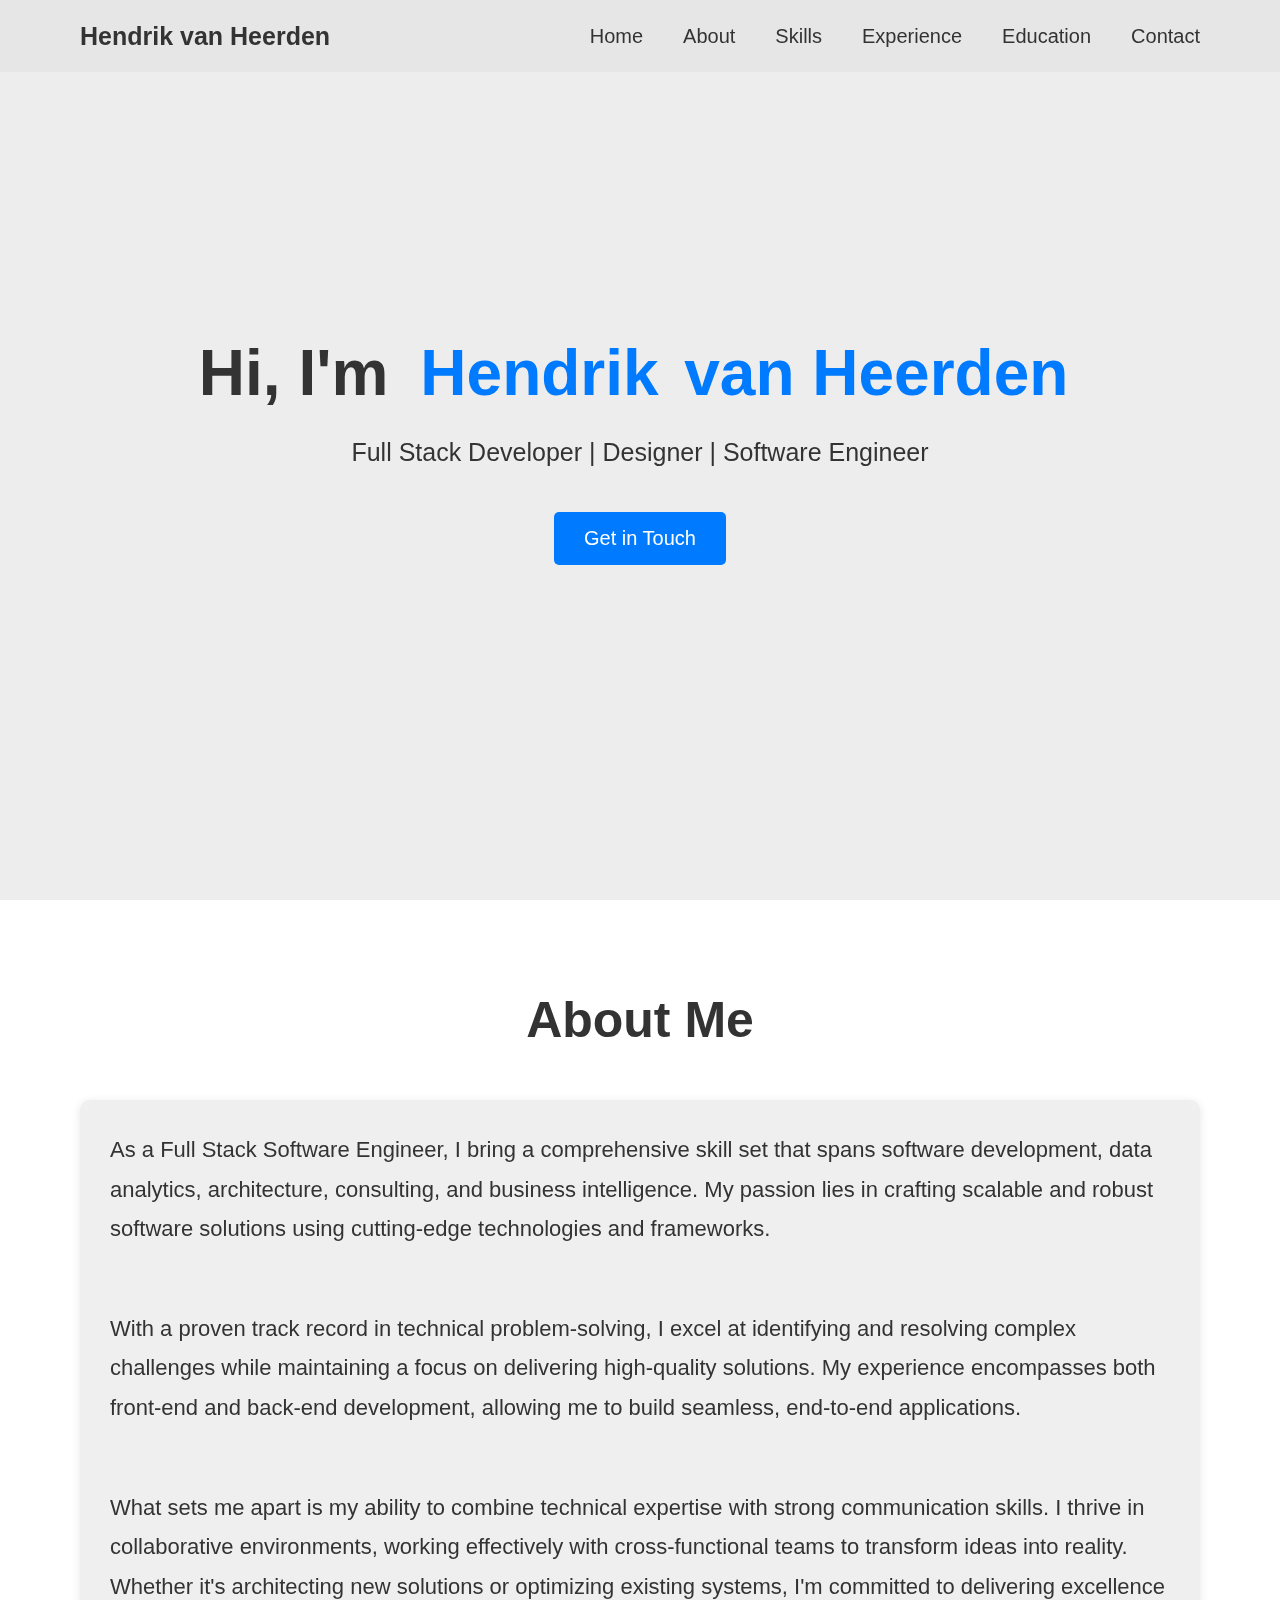
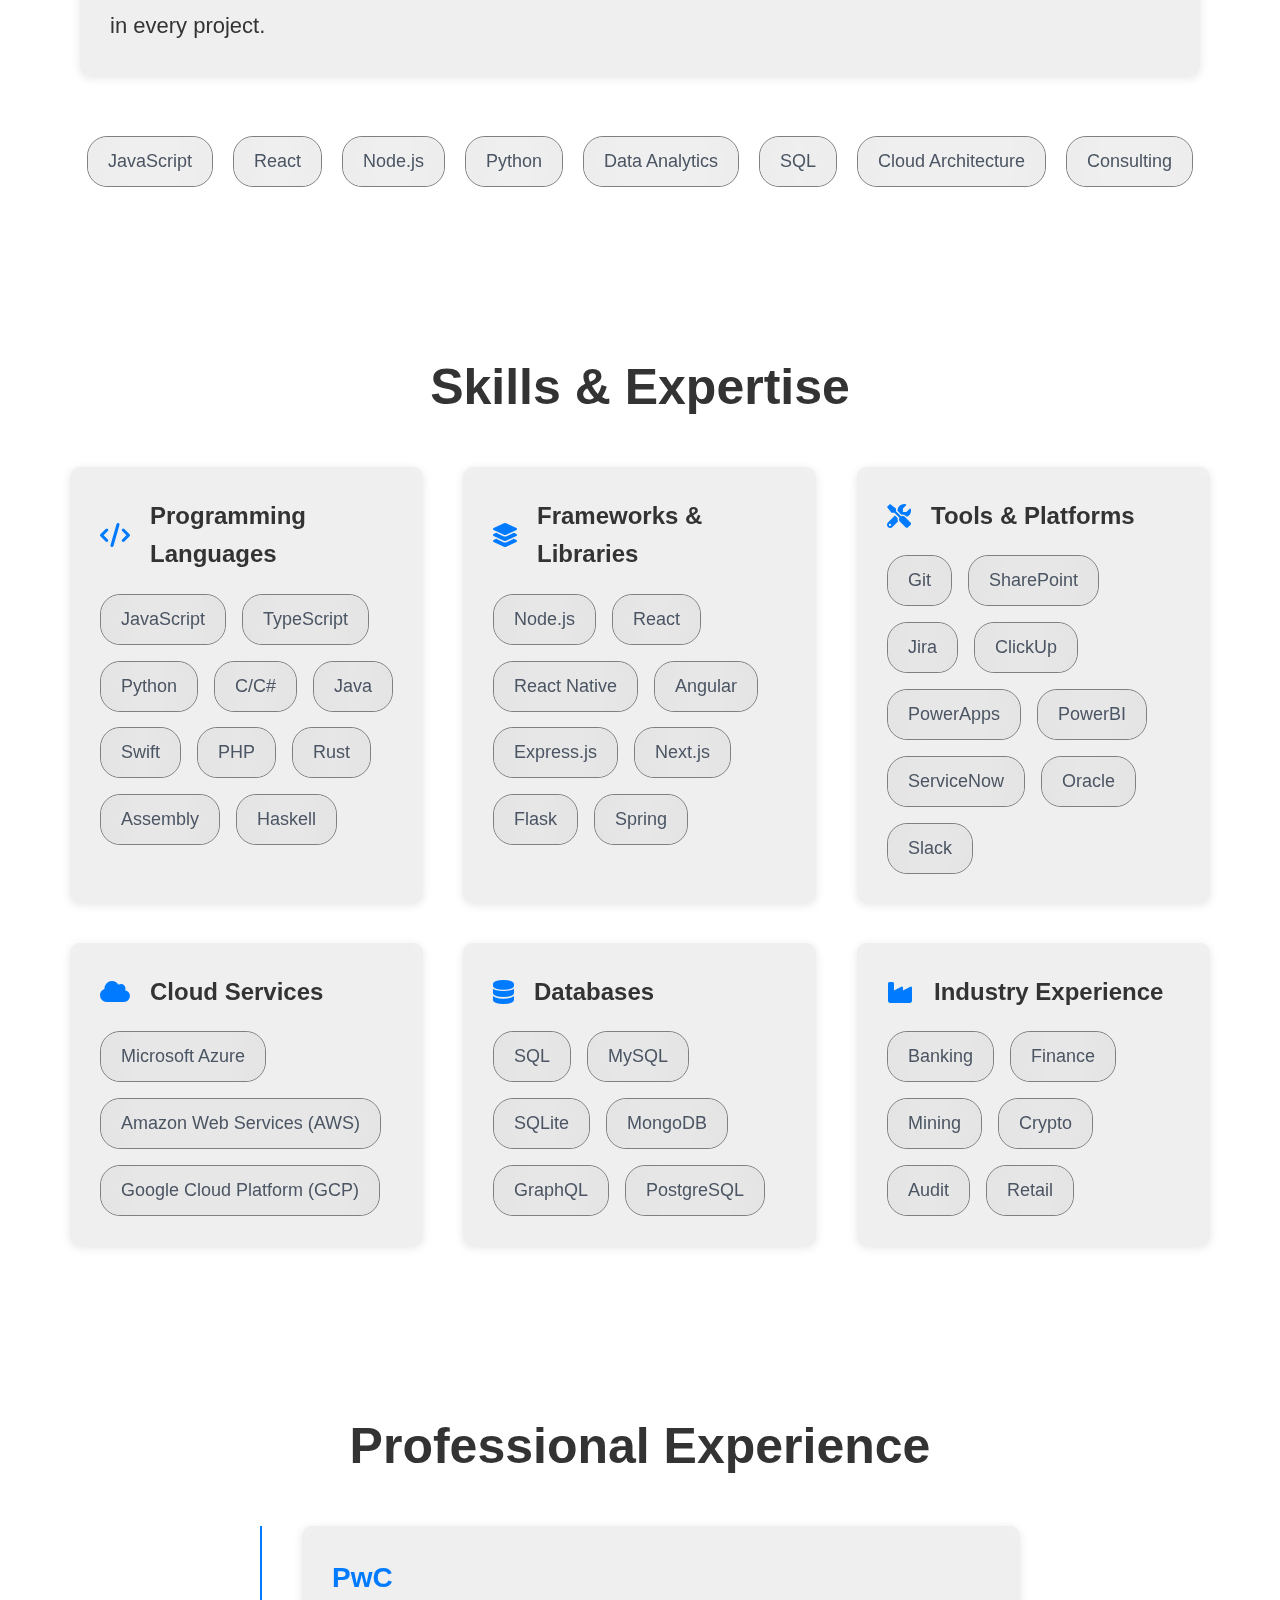
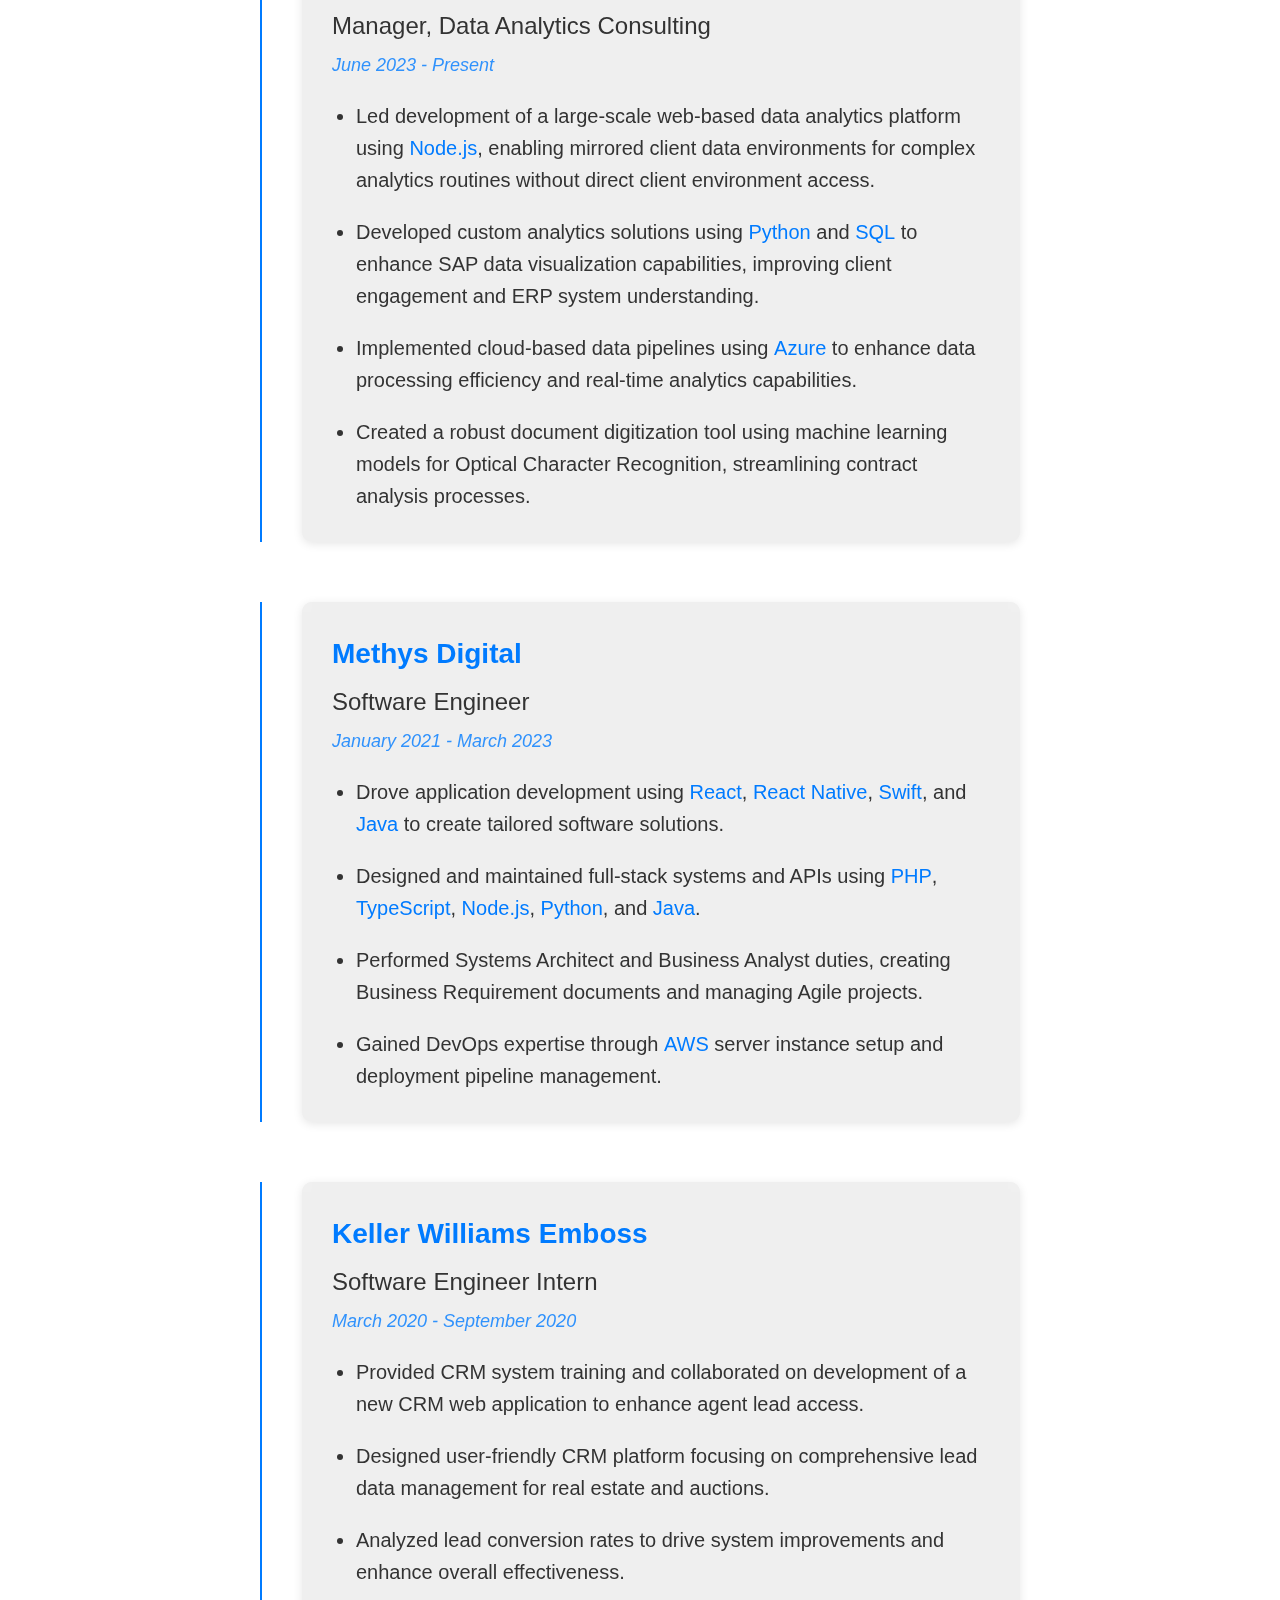
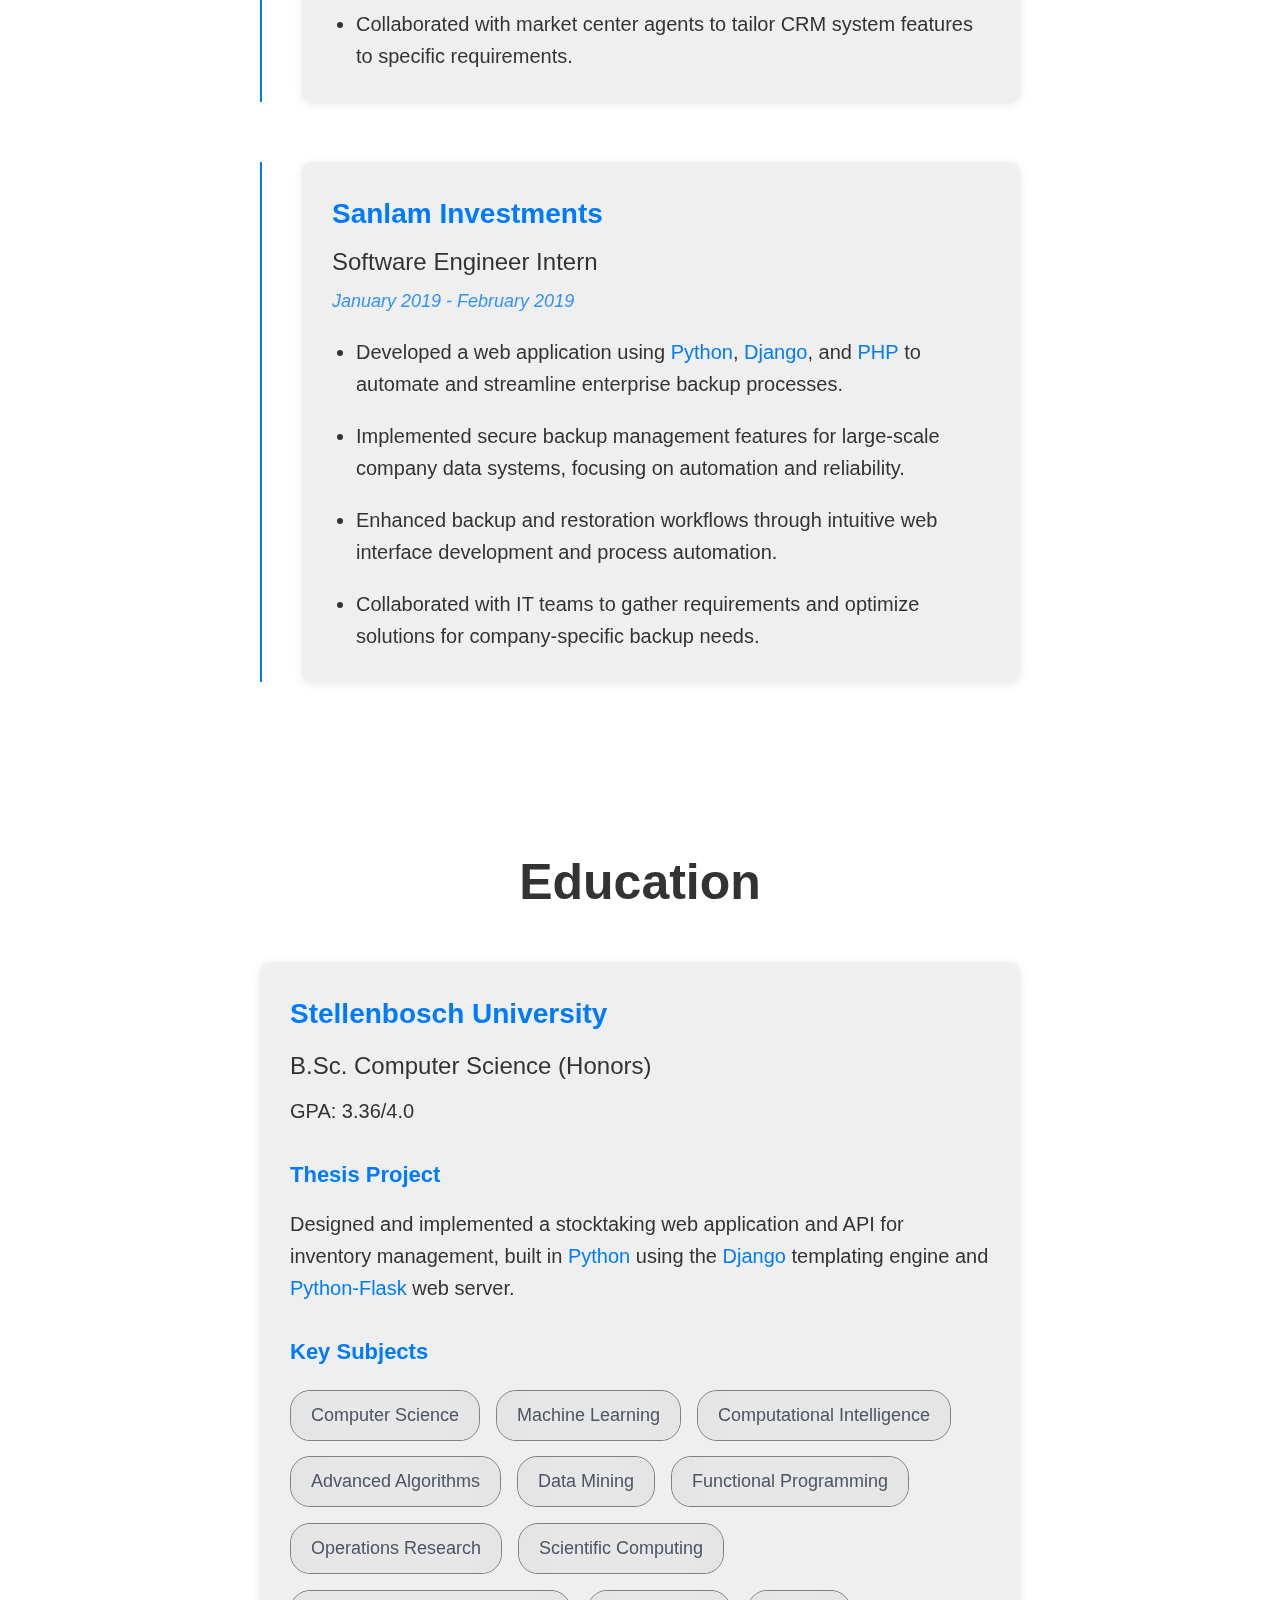
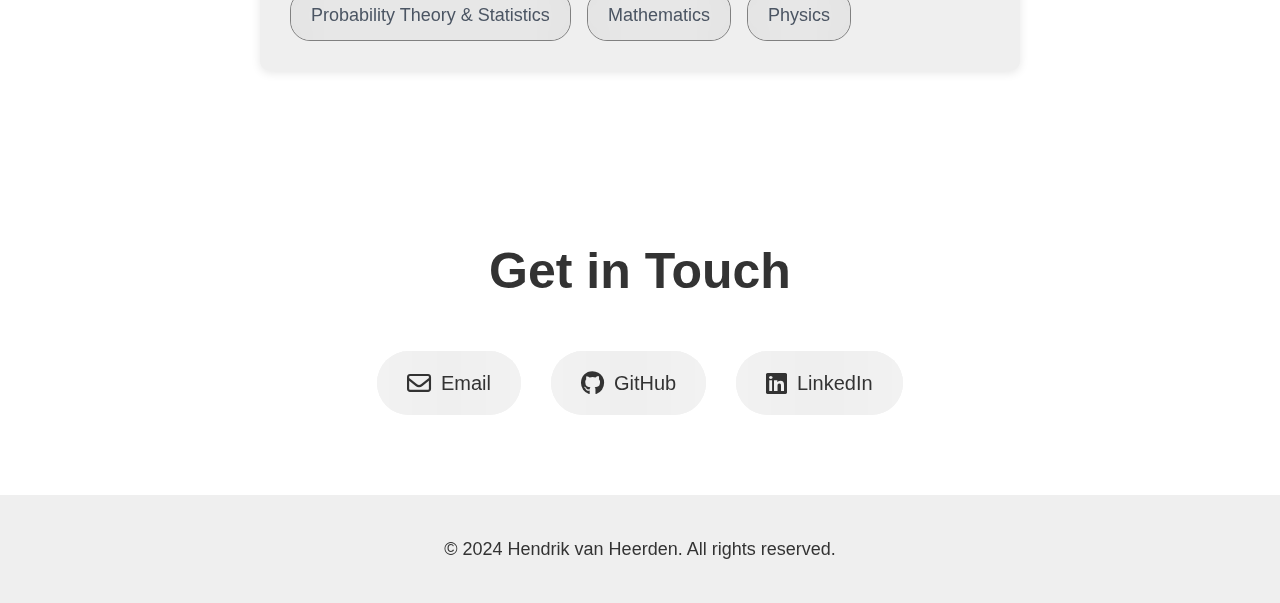
<file: index.html>
<!DOCTYPE html>
<html lang="en">

<head>
  <meta charset="UTF-8" />
  <meta name="viewport" content="width=device-width, initial-scale=1.0" />
  <title>Hendrik van Heerden - Portfolio</title>
  <link rel="stylesheet" href="css/styles.css" />
  <link rel="stylesheet" href="https://cdnjs.cloudflare.com/ajax/libs/font-awesome/6.0.0/css/all.min.css" />
  <link rel="preconnect" href="https://fonts.googleapis.com" />
  <link rel="preconnect" href="https://fonts.gstatic.com" crossorigin />
  <link
    href="https://fonts.googleapis.com/css2?family=Bricolage+Grotesque:opsz,wght@12..96,400;12..96,500;12..96,600;12..96,700&display=swap"
    rel="stylesheet" />
</head>

<body>
  <div class="backdrop"></div>

  <!-- Navigation -->
  <nav class="navbar">
    <div class="blur-background blur-lg">
      <div class="nav-content">
        <div class="logo">Hendrik van Heerden</div>
        <ul class="nav-links">
          <li><a href="#home">Home</a></li>
          <li><a href="#about">About</a></li>
          <li><a href="#skills">Skills</a></li>
          <li><a href="#experience">Experience</a></li>
          <li><a href="#education">Education</a></li>
          <li><a href="#contact">Contact</a></li>
        </ul>
      </div>
    </div>
  </nav>



  <!-- Hero Section -->
  <section id="home" class="hero blur-background blur-lg">
    <div class="hero-content">
      <h1>
        <span class="greeting">Hi, I'm</span>
        <span class="name">
          <span class="firstname">Hendrik</span>
          <span class="surname">van Heerden</span>
        </span>
      </h1>
      <p class="tagline">Full Stack Developer | Designer | Software Engineer</p>
      <button class="cta-button" data-scroll-to="contact">Get in Touch</button>
    </div>
  </section>

  <!-- About Section -->
  <section id="about">
    <h2>About Me</h2>
    <div class="about-content">
      <div class="card card-border blur-background blur-md">
        <div class="about-paragraphs">
          <p>
            As a Full Stack Software Engineer, I bring a comprehensive skill set
            that spans software development, data analytics, architecture,
            consulting, and business intelligence. My passion lies in crafting
            scalable and robust software solutions using cutting-edge
            technologies and frameworks.
          </p>
          <p>
            With a proven track record in technical problem-solving, I excel at
            identifying and resolving complex challenges while maintaining a
            focus on delivering high-quality solutions. My experience
            encompasses both front-end and back-end development, allowing me to
            build seamless, end-to-end applications.
          </p>
          <p>
            What sets me apart is my ability to combine technical expertise with
            strong communication skills. I thrive in collaborative environments,
            working effectively with cross-functional teams to transform ideas
            into reality. Whether it's architecting new solutions or optimizing
            existing systems, I'm committed to delivering excellence in every
            project.
          </p>
        </div>
      </div>
      <div class="buzzword-tags">
        <span class="tag tag-border blur-background blur-md">JavaScript</span>
        <span class="tag tag-border blur-background blur-md">React</span>
        <span class="tag tag-border blur-background blur-md">Node.js</span>
        <span class="tag tag-border blur-background blur-md">Python</span>
        <span class="tag tag-border blur-background blur-md">Data Analytics</span>
        <span class="tag tag-border blur-background blur-md">SQL</span>
        <span class="tag tag-border blur-background blur-md">Cloud Architecture</span>
        <span class="tag tag-border blur-background blur-md">Consulting</span>
      </div>
    </div>
  </section>

  <!-- Skills Section -->
  <section id="skills">
    <h2>Skills & Expertise</h2>
    <div class="skills-container">
      <div class="skills-grid">
        <div class="card card-border blur-background blur-md">
          <div class="category-header">
            <i class="fas fa-code"></i>
            <span>Programming Languages</span>
          </div>
          <div class="skills-list">
            <span class="tag tag-border blur-background blur-md">JavaScript</span>
            <span class="tag tag-border blur-background blur-md">TypeScript</span>
            <span class="tag tag-border blur-background blur-md">Python</span>
            <span class="tag tag-border blur-background blur-md">C/C#</span>
            <span class="tag tag-border blur-background blur-md">Java</span>
            <span class="tag tag-border blur-background blur-md">Swift</span>
            <span class="tag tag-border blur-background blur-md">PHP</span>
            <span class="tag tag-border blur-background blur-md">Rust</span>
            <span class="tag tag-border blur-background blur-md">Assembly</span>
            <span class="tag tag-border blur-background blur-md">Haskell</span>

          </div>
        </div>

        <div class="card card-border blur-background blur-md">
          <div class="category-header">
            <i class="fas fa-layer-group"></i>
            <span>Frameworks & Libraries</span>
          </div>
          <div class="skills-list">
            <span class="tag tag-border blur-background blur-md">Node.js</span>
            <span class="tag tag-border blur-background blur-md">React</span>
            <span class="tag tag-border blur-background blur-md">React Native</span>
            <span class="tag tag-border blur-background blur-md">Angular</span>
            <span class="tag tag-border blur-background blur-md">Express.js</span>
            <span class="tag tag-border blur-background blur-md">Next.js</span>
            <span class="tag tag-border blur-background blur-md">Flask</span>
            <span class="tag tag-border blur-background blur-md">Spring</span>
          </div>
        </div>

        <div class="card card-border blur-background blur-md">
          <div class="category-header">
            <i class="fas fa-tools"></i>
            <span>Tools & Platforms</span>
          </div>
          <div class="skills-list">
            <span class="tag tag-border blur-background blur-md">Git</span>
            <span class="tag tag-border blur-background blur-md">SharePoint</span>
            <span class="tag tag-border blur-background blur-md">Jira</span>
            <span class="tag tag-border blur-background blur-md">ClickUp</span>
            <span class="tag tag-border blur-background blur-md">PowerApps</span>
            <span class="tag tag-border blur-background blur-md">PowerBI</span>
            <span class="tag tag-border blur-background blur-md">ServiceNow</span>
            <span class="tag tag-border blur-background blur-md">Oracle</span>
            <span class="tag tag-border blur-background blur-md">Slack</span>
          </div>
        </div>

        <div class="card card-border blur-background blur-md">
          <div class="category-header">
            <i class="fas fa-cloud"></i>
            <span>Cloud Services</span>
          </div>
          <div class="skills-list">
            <span class="tag tag-border blur-background blur-md">Microsoft Azure</span>
            <span class="tag tag-border blur-background blur-md">Amazon Web Services (AWS)</span>
            <span class="tag tag-border blur-background blur-md">Google Cloud Platform (GCP)</span>
          </div>
        </div>

        <div class="card card-border blur-background blur-md">
          <div class="category-header">
            <i class="fas fa-database"></i>
            <span>Databases</span>
          </div>
          <div class="skills-list">
            <span class="tag tag-border blur-background blur-md">SQL</span>
            <span class="tag tag-border blur-background blur-md">MySQL</span>
            <span class="tag tag-border blur-background blur-md">SQLite</span>
            <span class="tag tag-border blur-background blur-md">MongoDB</span>
            <span class="tag tag-border blur-background blur-md">GraphQL</span>
            <span class="tag tag-border blur-background blur-md">PostgreSQL</span>
          </div>
        </div>

        <div class="card card-border blur-background blur-md">
          <div class="category-header">
            <i class="fas fa-industry"></i>
            <span>Industry Experience</span>
          </div>
          <div class="skills-list">
            <span class="tag tag-border blur-background blur-md">Banking</span>
            <span class="tag tag-border blur-background blur-md">Finance</span>
            <span class="tag tag-border blur-background blur-md">Mining</span>
            <span class="tag tag-border blur-background blur-md">Crypto</span>
            <span class="tag tag-border blur-background blur-md">Audit</span>
            <span class="tag tag-border blur-background blur-md">Retail</span>
          </div>
        </div>
      </div>
    </div>
  </section>

  <!-- Experience Section -->
  <section id="experience">
    <h2>Professional Experience</h2>

    <div class="experience-timeline">
      <div class="experience-entry">
        <div class="card card-border blur-background blur-md">
          <div class="experience-header">
            <div class="company-name">PwC</div>
            <div class="position">Manager, Data Analytics Consulting</div>
            <div class="date-range">June 2023 - Present</div>
          </div>
          <div class="experience-description">
            <ul>
              <li>
                Led development of a large-scale web-based data analytics
                platform using <span class="highlight-text">Node.js</span>,
                enabling mirrored client data environments for complex analytics
                routines without direct client environment access.
              </li>
              <li>
                Developed custom analytics solutions using
                <span class="highlight-text">Python</span> and
                <span class="highlight-text">SQL</span> to enhance SAP data
                visualization capabilities, improving client engagement and ERP
                system understanding.
              </li>
              <li>
                Implemented cloud-based data pipelines using
                <span class="highlight-text">Azure</span> to enhance data
                processing efficiency and real-time analytics capabilities.
              </li>
              <li>
                Created a robust document digitization tool using machine
                learning models for Optical Character Recognition, streamlining
                contract analysis processes.
              </li>
            </ul>
          </div>
        </div>
      </div>

      <div class="experience-entry">
        <div class="card card-border blur-background blur-md">
          <div class="experience-header">
            <div class="company-name">Methys Digital</div>
            <div class="position">Software Engineer</div>
            <div class="date-range">January 2021 - March 2023</div>
          </div>
          <div class="experience-description">
            <ul>
              <li>
                Drove application development using
                <span class="highlight-text">React</span>,
                <span class="highlight-text">React Native</span>,
                <span class="highlight-text">Swift</span>, and
                <span class="highlight-text">Java</span> to create tailored
                software solutions.
              </li>
              <li>
                Designed and maintained full-stack systems and APIs using
                <span class="highlight-text">PHP</span>,
                <span class="highlight-text">TypeScript</span>,
                <span class="highlight-text">Node.js</span>,
                <span class="highlight-text">Python</span>, and
                <span class="highlight-text">Java</span>.
              </li>
              <li>
                Performed Systems Architect and Business Analyst duties,
                creating Business Requirement documents and managing Agile
                projects.
              </li>
              <li>
                Gained DevOps expertise through
                <span class="highlight-text">AWS</span> server instance setup
                and deployment pipeline management.
              </li>
            </ul>
          </div>
        </div>
      </div>

      <div class="experience-entry">
        <div class="card card-border blur-background blur-md">
          <div class="experience-header">
            <div class="company-name">Keller Williams Emboss</div>
            <div class="position">Software Engineer Intern</div>
            <div class="date-range">March 2020 - September 2020</div>
          </div>
          <div class="experience-description">
            <ul>
              <li>
                Provided CRM system training and collaborated on development of
                a new CRM web application to enhance agent lead access.
              </li>
              <li>
                Designed user-friendly CRM platform focusing on comprehensive
                lead data management for real estate and auctions.
              </li>
              <li>
                Analyzed lead conversion rates to drive system improvements and
                enhance overall effectiveness.
              </li>
              <li>
                Collaborated with market center agents to tailor CRM system
                features to specific requirements.
              </li>
            </ul>
          </div>
        </div>
      </div>

      <div class="experience-entry">
        <div class="card card-border blur-background blur-md">
          <div class="experience-header">
            <div class="company-name">Sanlam Investments</div>
            <div class="position">Software Engineer Intern</div>
            <div class="date-range">January 2019 - February 2019</div>
          </div>
          <div class="experience-description">
            <ul>
              <li>
                Developed a web application using <span class="highlight-text">Python</span>, <span
                  class="highlight-text">Django</span>, and <span class="highlight-text">PHP</span> to automate and
                streamline enterprise backup processes.
              </li>
              <li>
                Implemented secure backup management features for large-scale company data systems, focusing on
                automation
                and reliability.
              </li>
              <li>
                Enhanced backup and restoration workflows through intuitive web interface development and process
                automation.
              </li>
              <li>
                Collaborated with IT teams to gather requirements and optimize solutions for company-specific backup
                needs.
              </li>
            </ul>
          </div>
        </div>
      </div>

    </div>
  </section>

  <!-- Education Section -->
  <section id="education">
    <h2>Education</h2>
    <div class="education-grid">
      <div class="card card-border blur-background blur-md">
        <div class="institution">Stellenbosch University</div>
        <div class="degree">B.Sc. Computer Science (Honors)</div>
        <div class="major">GPA: 3.36/4.0</div>

        <div class="achievements">
          <h4>Thesis Project</h4>
          <p>
            Designed and implemented a stocktaking web application and API for
            inventory management, built in
            <span class="highlight-text">Python</span> using the
            <span class="highlight-text">Django</span> templating engine and
            <span class="highlight-text">Python-Flask</span> web server.
          </p>

          <h4>Key Subjects</h4>
          <div class="subjects-grid">
            <span class="tag tag-border blur-background blur-md">Computer Science</span>
            <span class="tag tag-border blur-background blur-md">Machine Learning</span>
            <span class="tag tag-border blur-background blur-md">Computational Intelligence</span>
            <span class="tag tag-border blur-background blur-md">Advanced Algorithms</span>
            <span class="tag tag-border blur-background blur-md">Data Mining</span>
            <span class="tag tag-border blur-background blur-md">Functional Programming</span>
            <span class="tag tag-border blur-background blur-md">Operations Research</span>
            <span class="tag tag-border blur-background blur-md">Scientific Computing</span>
            <span class="tag tag-border blur-background blur-md">Probability Theory & Statistics</span>
            <span class="tag tag-border blur-background blur-md">Mathematics</span>
            <span class="tag tag-border blur-background blur-md">Physics</span>
          </div>
        </div>
      </div>
    </div>
  </section>

  <!-- Contact Section -->
  <section id="contact">
    <h2>Get in Touch</h2>
    <div class="contact-content">
      <div class="contact-info">
        <div class="contact-item border blur-background blur-lg">
          <a href="mailto:hendrikkels@icloud.com">
            <i class="far fa-envelope"></i>
            <span>Email</span>
          </a>
        </div>
        <div class="contact-item border blur-background blur-lg">
          <a href="https://github.com/hendrikkels" target="_blank">
            <i class="fab fa-github"></i>
            <span>GitHub</span>
          </a>
        </div>
        <div class="contact-item border blur-background blur-lg">
          <a href="https://www.linkedin.com/in/hjovanheerden/" target="_blank">
            <i class="fab fa-linkedin"></i>
            <span>LinkedIn</span>
          </a>
        </div>
      </div>
    </div>
  </section>

  <footer class="blur-background blur-lg">
    <p>&copy; 2024 Hendrik van Heerden. All rights reserved.</p>
  </footer>

  <script src="js/main.js"></script>
</body>

</html>
</file>
<file: css/styles.css>
/* Add this at the very top of your CSS file */
@import url("https://fonts.googleapis.com/css2?family=Bricolage+Grotesque:opsz,wght@12..96,400;12..96,500;12..96,600;12..96,700&display=swap");

/* Base styles with responsive root font sizes */
:root {
  /* Base size for mobile */
  font-size: 16px;
  --blur-strength-sm: 8px;
  --blur-strength-md: 16px;
  --blur-strength-lg: 32px;
  --tag-border-radius: 20px;
  --card-border-radius: 10px;
  /* Light mode colors */
  --background-color: #ffffff;
  --text-color: #333333;
  --primary-color: #007bff;
  --secondary-color: #f8f9fa;
  --nav-text-color: #333333;
  --hero-bg: rgba(224, 224, 224, 0.5);
  --navbar-bg: rgba(224, 224, 224, 0.5);
  --button-bg: rgba(224, 224, 224, 0.5);
  --card-bg: rgba(224, 224, 224, 0.5);
  --footer-bg: rgba(224, 224, 224, 0.5);
  --tag-bg: rgba(224, 224, 224, 0.5);
  --tag-text: #4b5563;
  --tag-text-hover: #ffffff;
  --box-shadow: 0 2px 10px rgba(0, 0, 0, 0.1);
  --box-shadow-hover: 0 4px 20px rgba(0, 0, 0, 0.15);
  --grid-color: rgba(0, 0, 0, 0.203);
  --border-color: #808080;
}

@media (prefers-color-scheme: dark) {
  :root {
    /* Dark mode colors */
    --background-color: #000000;
    --text-color: #e0e0e0;
    --primary-color: #28def6;
    --secondary-color: #1f1f1f;
    --nav-text-color: #e0e0e0;
    --hero-bg: rgba(32, 32, 32, 0.5);
    --navbar-bg: rgba(32, 32, 32, 0.5);
    --button-bg: rgba(32, 32, 32, 0.5);
    --card-bg: rgba(32, 32, 32, 0.5);
    --footer-bg: rgba(32, 32, 32, 0.5);
    --tag-bg: rgba(32, 32, 32, 0.5);
    --tag-text: #e5e7eb;
    --tag-text-hover: #ffffff;
    --box-shadow: 0 2px 10px rgba(0, 0, 0, 0.3);
    --box-shadow-hover: 0 4px 20px rgba(0, 0, 0, 0.4);
    --grid-color: rgba(255, 255, 255, 0.296);
    --border-color: #7f7f7f;
  }
}

@media (min-width: 768px) {
  :root {
    font-size: 18px;
  }
}

@media (min-width: 1200px) {
  :root {
    font-size: 20px;
  }
}

/* Reset and base styles */
* {
  margin: 0;
  padding: 0;
  box-sizing: border-box;
}

.backdrop {
  display: block;
  position: fixed;
  inset: 0;
  z-index: -1;
  height: 100vh;
  width: 100vw;
  /* background-color: var(--background-color);
  background-image: url('../assets/bg-2.jpeg');
  background-size: cover;
  background-position: center; */
  background-image:
    linear-gradient(var(--grid-color) 1px, transparent 1px),
    linear-gradient(90deg, var(--grid-color) 1px, transparent 1px);

  background-size: 20px 20px;
  background-position: center center;
}

body {
  background-color: var(--background-color);
  color: var(--text-color);
  font-family: "Arial", sans-serif;
  line-height: 1.6;
}

button {
  cursor: pointer;
  border: none;
  outline: none;
}

/* Navigation */
.navbar {
  position: fixed;
  width: 100%;
  background-color: var(--navbar-bg);
  box-shadow: 0 2px 5px var(--box-shadow);
  z-index: 1000;
}

/* Mobile-first approach - hide navbar by default */
@media (max-width: 768px) {
  .navbar {
    display: none;
    /* Hide navbar on mobile */
  }

  /* Adjust the hero section to start from the top on mobile */
  .hero {
    padding-top: 2rem;
    /* Remove the space that was reserved for navbar */
  }

  section {
    scroll-margin-top: 0;
    /* Remove scroll margin since there's no navbar */
  }
}

/* Show navbar only on desktop */
@media (min-width: 769px) {
  .navbar {
    display: block;
  }

  /* Adjust sections for desktop with navbar */
  section {
    scroll-margin-top: 80px;
    /* Add space for navbar when scrolling to sections */
  }

  .hero {
    padding-top: 80px;
    /* Add space for fixed navbar */
  }
}

.nav-content {
  max-width: 1200px;
  margin: 0 auto;
  padding: 0.5rem 1rem;
  display: flex;
  justify-content: space-between;
  align-items: center;
  min-height: 72px;
}

.logo {
  font-size: 1.25rem;
  font-weight: bold;
}

.nav-links {
  display: flex;
  list-style: none;
}

.nav-links li {
  margin-left: 2rem;
}

.nav-links a {
  text-decoration: none;
  color: var(--nav-text-color);
  transition: color 0.3s;
  font-size: 1rem;
}

.nav-links a:hover {
  color: var(--primary-color);
}

/* Hero Section */
.hero {
  height: 100vh;
  display: flex;
  align-items: center;
  justify-content: center;
  text-align: center;
  background-color: var(--hero-bg);
}

.hero-content h1 {
  font-size: clamp(2rem, 5vw, 3.5rem);
  line-height: 1.2;
  margin-bottom: 1rem;
  display: flex;
  flex-direction: column;
  align-items: center;
}

.hero-content .name {
  color: var(--primary-color);
  display: inline-flex;
  flex-wrap: wrap;
  justify-content: center;
}

.hero-content .firstname,
.hero-content .surname {
  white-space: nowrap;
  display: inline-block;
  margin: 0 0.2em;
}

.highlight {
  color: var(--primary-color);
}

.tagline {
  font-size: clamp(1rem, 2.5vw, 1.25rem);
  margin-bottom: 2rem;
}

.cta-button {
  display: inline-block;
  padding: 0.75rem 1.5rem;
  color: var(--background-color);
  text-decoration: none;
  border-radius: 5px;
  transition: background-color 0.3s;
  font-size: clamp(0.9rem, 2vw, 1rem);
  box-sizing: border-box;
  background-color: var(--primary-color);
}

.cta-button:hover {
  background-color: var(--primary-color);
}

.buzzword-tags {
  display: flex;
  flex-wrap: wrap;
  gap: 1rem;
  margin-top: 1rem;
  justify-content: center;
}

/* Sections */
section {
  padding: 4rem 1rem;
  scroll-margin-top: 0px;
}

@media (max-width: 768px) {
  section {
    padding: 2rem 0.6rem;
  }
}

h2 {
  text-align: center;
  margin-bottom: 2rem;
  font-size: clamp(1.5rem, 4vw, 2.5rem);
}

h3 {
  font-size: clamp(1.1rem, 3vw, 1.5rem);
  margin-bottom: 1rem;
}

/* About Section */
.about-content {
  max-width: 800px;
  margin: 0 auto;
  display: flex;
  flex-direction: column;
  gap: 2rem;
}

.about-content p {
  font-size: clamp(0.9rem, 2vw, 1.1rem);
  line-height: 1.8;
  margin-bottom: 1.5rem;
}

.about-content p:last-child {
  margin-bottom: 0;
}

.about-paragraphs {
  display: flex;
  flex-direction: column;
  gap: 1.5rem;
}

.highlight-text {
  color: var(--primary-color);
  font-weight: 500;
}

/* Contact Section */
.contact-content {
  max-width: 800px;
  margin: 0 auto;
  padding: 2rem 1rem;
}

.contact-info {
  display: flex;
  justify-content: center;
  gap: 1.5rem;
  flex-wrap: wrap;
}

.contact-item {
  background-color: var(--button-bg);
  border-radius: 50px;
  padding: 0.8rem 1.5rem;
  transition: all 0.3s ease;
  box-shadow: 0 2px 5px var(--box-shadow);
}

.contact-item:hover {
  transform: translateY(-2px);
  box-shadow: 0 4px 8px var(--box-shadow-hover);
  background-color: var(--primary-color);
}

.contact-item a {
  color: var(--text-color);
  text-decoration: none;
  font-size: 1rem;
  display: flex;
  align-items: center;
  gap: 0.5rem;
}

.contact-item:hover a {
  color: white;
}

.contact-item i {
  font-size: 1.2rem;
}

/* Responsive adjustments */
@media (max-width: 480px) {
  .contact-info {
    flex-direction: column;
    align-items: center;
  }

  .contact-item {
    width: 100%;
    max-width: 250px;
    text-align: center;
  }

  .contact-item a {
    justify-content: center;
  }
}

/* Footer */
footer {
  text-align: center;
  padding: 2rem;
  color: var(--text-color);
  background-color: var(--footer-bg);
}

footer p {
  font-size: clamp(0.8rem, 1.5vw, 0.9rem);
}

/* Responsive Design */
@media (max-width: 768px) {
  .nav-content {
    flex-direction: column;
    gap: 1rem;
    padding: 0.5rem;
  }

  .nav-links {
    flex-direction: column;
    text-align: center;
    width: 100%;
    gap: 0.5rem;
  }

  .nav-links li {
    margin: 0.25rem 0;
  }

  .hero {
    min-height: 100vh;
    padding: 2rem 1rem;
  }

  .about-content,
  .contact-content {
    padding: 0 1rem;
  }

  .nav-links a,
  .cta-button,
  .project-links a,
  .contact-item a {
    padding: 0.75rem;
    display: inline-block;
  }

  .contact-item {
    padding: 0.5rem 0;
  }
}

/* Tablet Adjustments */
@media (min-width: 769px) and (max-width: 1024px) {
  section {
    padding: 4rem 2rem;
  }

  .project-grid {
    grid-template-columns: repeat(2, 1fr);
  }
}

/* Container width limits for larger screens */
@media (min-width: 1200px) {

  .nav-content,
  .about-content,
  .project-grid,
  .contact-content {
    max-width: 1200px;
    margin: 0 auto;
    padding: 0 2rem;
  }
}

/* Additional spacing utilities */
.container {
  width: 100%;
  max-width: 1200px;
  margin: 0 auto;
  padding: 0 1rem;
}

/* Responsive adjustments for the hero text */
@media (min-width: 768px) {
  .hero-content h1 {
    flex-direction: row;
    justify-content: center;
    gap: 0.3em;
  }
}

@media (max-width: 400px) {
  .hero-content .name {
    flex-direction: column;
    align-items: center;
  }
}

/* Experience Section */
.experience-timeline {
  max-width: 800px;
  margin: 0 auto;
  padding: 0 1rem;
}

.experience-entry {
  position: relative;
  margin-bottom: 3rem;
  padding-left: 2rem;
  border-left: 2px solid var(--primary-color);
}

.experience-entry:last-child {
  margin-bottom: 0;
}

.experience-header {
  margin-bottom: 1rem;
}

.company-name {
  font-size: clamp(1.2rem, 2.5vw, 1.4rem);
  font-weight: 600;
  color: var(--primary-color);
  margin-bottom: 0.3rem;
}

.position {
  font-size: clamp(1rem, 2vw, 1.2rem);
  font-weight: 500;
  margin-bottom: 0.3rem;
}

.date-range {
  font-size: clamp(0.8rem, 1.5vw, 0.9rem);
  color: var(--text-color);
  opacity: 0.8;
}

.experience-description {
  font-size: clamp(0.9rem, 2vw, 1rem);
  line-height: 1.6;
}

.experience-description ul {
  list-style-position: outside;
  padding-left: 1.2rem;
  margin-top: 0.5rem;
}

.experience-description li {
  margin-bottom: 0.5rem;
}

/* Responsive adjustments for experience section */
@media (max-width: 768px) {
  .experience-entry {
    padding-left: 1.5rem;
  }
}

/* Education Section */
.education-grid {
  max-width: 800px;
  margin: 0 auto;
  padding: 0 1rem;
}

.institution {
  font-size: clamp(1.2rem, 2.5vw, 1.4rem);
  font-weight: 600;
  color: var(--primary-color);
  margin-bottom: 0.5rem;
}

.degree {
  font-size: clamp(1rem, 2vw, 1.2rem);
  font-weight: 500;
  margin-bottom: 0.5rem;
}

.major {
  font-size: clamp(0.9rem, 2vw, 1rem);
  color: var(--text-color);
  margin-bottom: 1.5rem;
}

.achievements h4 {
  font-size: 1.1rem;
  color: var(--primary-color);
  margin: 1.5rem 0 0.8rem 0;
}

.achievements p {
  font-size: clamp(0.9rem, 2vw, 1rem);
  line-height: 1.6;
  margin-bottom: 1rem;
}

.subjects-grid {
  display: flex;
  flex-wrap: wrap;
  gap: 0.8rem;
  margin-top: 1rem;
}

.highlight-text {
  color: var(--primary-color);
  font-weight: 500;
}

/* Responsive adjustments */
@media (max-width: 768px) {
  .subjects-grid {
    gap: 0.5rem;
  }
}

.skills-container {
  max-width: 1200px;
  margin: 0 auto;
  padding: 0 1.5rem;
}

.skills-grid {
  display: grid;
  gap: 2rem;
  grid-template-columns: repeat(auto-fit, minmax(min(300px, 100%), 1fr));
}

.category-header {
  display: flex;
  align-items: center;
  gap: 1rem;
  margin-bottom: 1rem;
  font-size: 1.2rem;
  font-weight: 600;
}

.category-header i {
  color: var(--primary-color);
}

.skills-list {
  display: flex;
  flex-wrap: wrap;
  gap: 0.8rem;
}

@media (min-width: 1024px) {
  .skills-grid {
    grid-template-columns: repeat(3, 1fr);
  }
}

@media (min-width: 768px) and (max-width: 1023px) {
  .skills-grid {
    grid-template-columns: repeat(2, 1fr);
  }
}

@media (max-width: 767px) {
  .skills-grid {
    grid-template-columns: 1fr;
  }
}

/* Experience Section - Additional Styles */
.highlight-text {
  color: var(--primary-color);
  font-weight: 500;
}

.experience-entry {
  position: relative;
  margin-bottom: 3rem;
  padding-left: 2rem;
  border-left: 2px solid var(--primary-color);
}

.experience-entry:last-child {
  margin-bottom: 0;
}

.experience-description ul li {
  margin-bottom: 1rem;
  line-height: 1.6;
}

.experience-description ul li:last-child {
  margin-bottom: 0;
}

/* Add hover effect for experience entries */
.experience-entry:hover {
  border-left-width: 4px;
  transition: border-left-width 0.2s ease;
}

/* Enhance visibility of dates */
.date-range {
  font-size: 0.9rem;
  color: var(--primary-color);
  opacity: 0.8;
  font-style: italic;
}

/* Common Card Styles */
.card {
  background-color: var(--card-bg);
  border-radius: var(--card-border-radius);
  padding: 1.5rem;
  box-shadow: var(--box-shadow);
  transition: transform 0.3s ease, box-shadow 0.3s ease;
  width: 100%;
}

.card:hover {
  transform: translateY(-5px);
  box-shadow: var(--box-shadow-hover);
}

/* Tag/Pill Styles */
.tag {
  background-color: var(--tag-bg);
  color: var(--tag-text);
  padding: 0.5rem 1rem;
  border-radius: var(--tag-border-radius);
  font-size: 0.9rem;
  transition: all 0.3s ease;
}

.tag:hover {
  cursor: default;
  transform: translateY(0px);
  /* background-color: var(--primary-color);
  color: var(--tag-text-hover); */
}

/* Grid Layouts */
.grid {
  display: grid;
  gap: 2rem;
}

/* Grid and Container Styles */
.container {
  max-width: 1200px;
  margin: 0 auto;
  padding: 0 1.5rem;
}

/* Skills Section */
.skills-container {
  /* Match education section width */
  margin: 0 auto;
  padding: 0 1.5rem;
}

.skills-grid {
  display: grid;
  gap: 2rem;
}

/* Skills list adjustments */
.skills-list {
  display: flex;
  flex-wrap: wrap;
  gap: 0.8rem;
}

/* Responsive grid adjustments */
@media (min-width: 768px) {
  .skills-grid {
    grid-template-columns: repeat(2, 1fr);
    /* 2 columns on tablet */
  }
}

@media (min-width: 1024px) {
  .skills-grid {
    grid-template-columns: repeat(3, 1fr);
    /* 3 columns on desktop */
  }
}

@media (max-width: 767px) {
  .skills-grid {
    grid-template-columns: 1fr;
    /* Single column on mobile */
  }

  .skills-container,
  .education-grid {
    padding: 0 1rem;
  }

  .card {
    padding: 1.25rem;
    /* Slightly reduced padding on mobile */
  }
}

/* Base blur class */
.blur-background {
  position: relative;
  isolation: isolate;
}

.blur-background::before {
  content: '';
  position: absolute;
  inset: 0;
  z-index: -1;
  border-radius: inherit;
}

/* Blur strength variations */
.blur-sm::before {
  backdrop-filter: blur(var(--blur-strength-sm));
  -webkit-backdrop-filter: blur(var(--blur-strength-sm));
}

.blur-md::before {
  backdrop-filter: blur(var(--blur-strength-md));
  -webkit-backdrop-filter: blur(var(--blur-strength-md));
}

.blur-lg::before {
  backdrop-filter: blur(var(--blur-strength-lg));
  -webkit-backdrop-filter: blur(var(--blur-strength-lg));
}

/* Performance optimizations */
.blur-background {
  will-change: transform;
  transform: translateZ(0);
}

/* New class for gradient border */
.border {
  border: 0px solid var(--border-color);
}

/* New class for gradient border */
.card-border {
  border: 0px solid var(--border-color);
}

/* New class for gradient border */
.tag-border {
  border: 0.2px solid var(--border-color);
}
</file>
